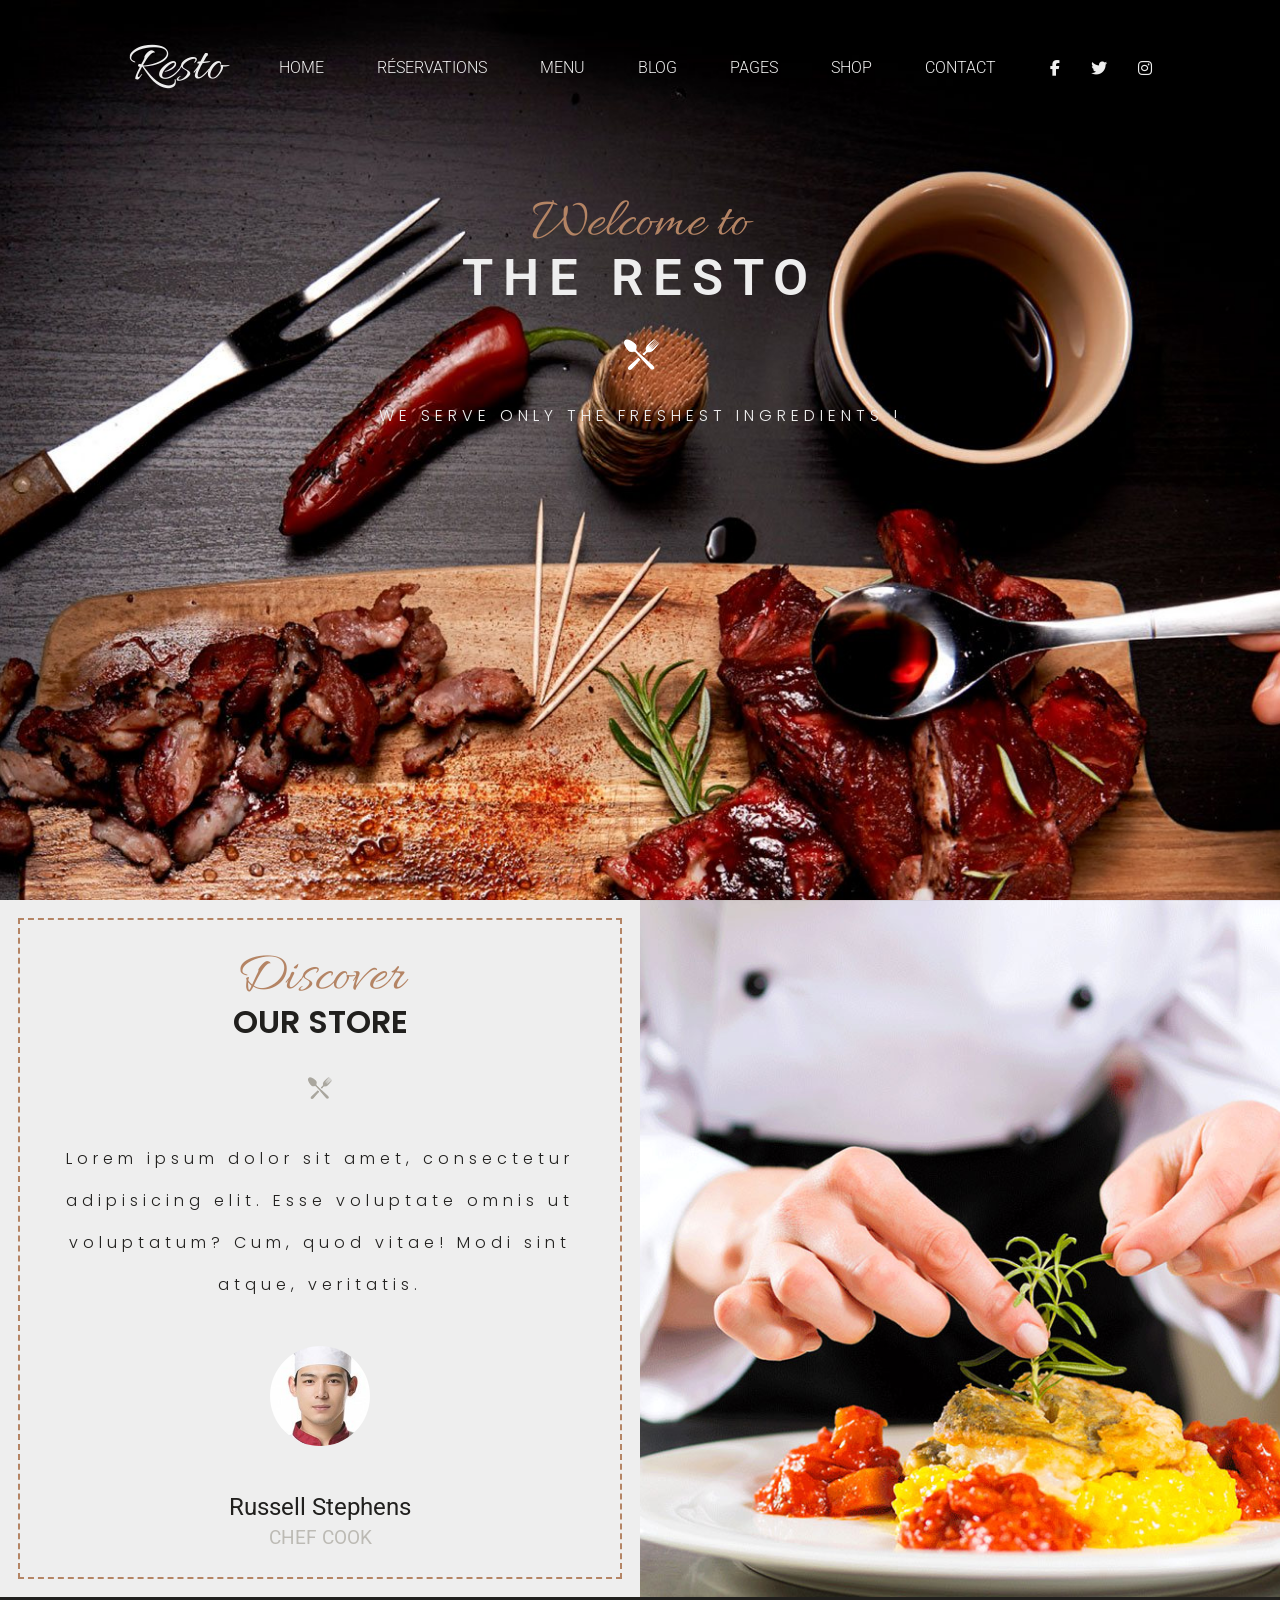
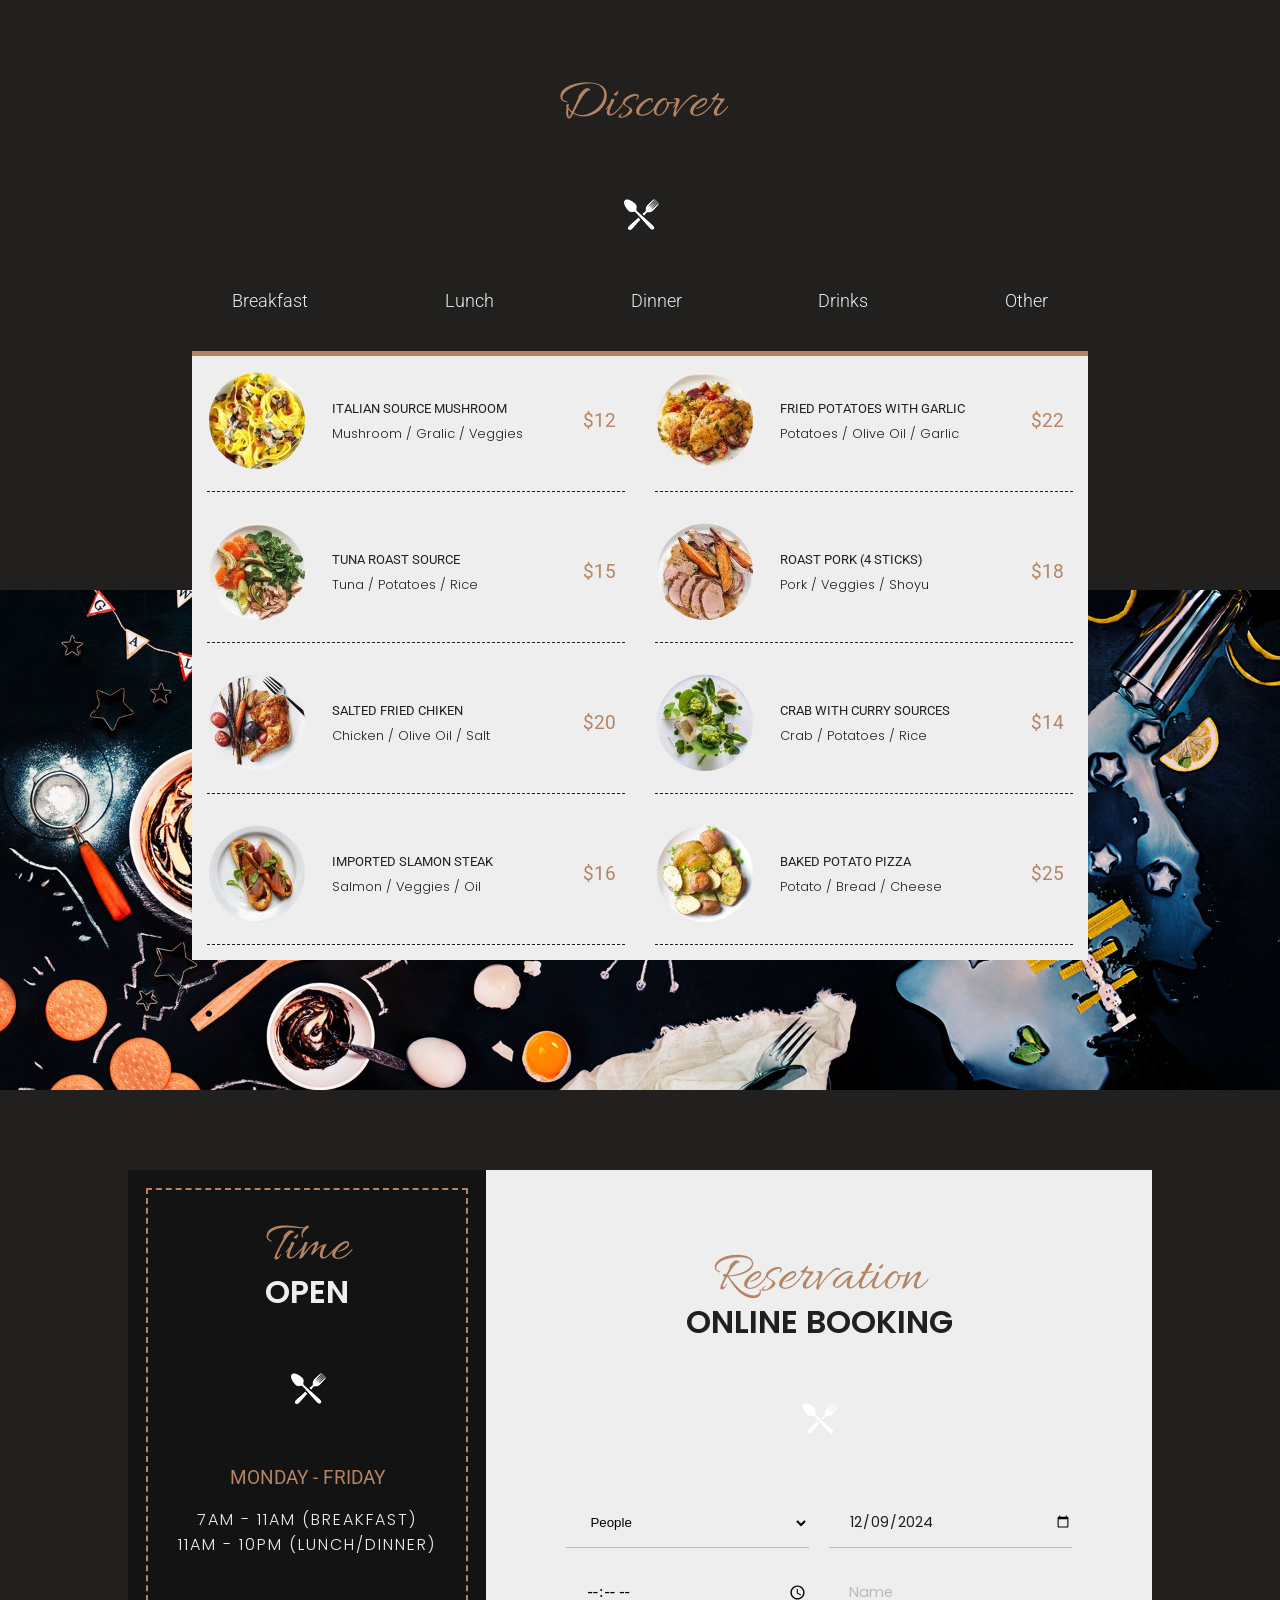
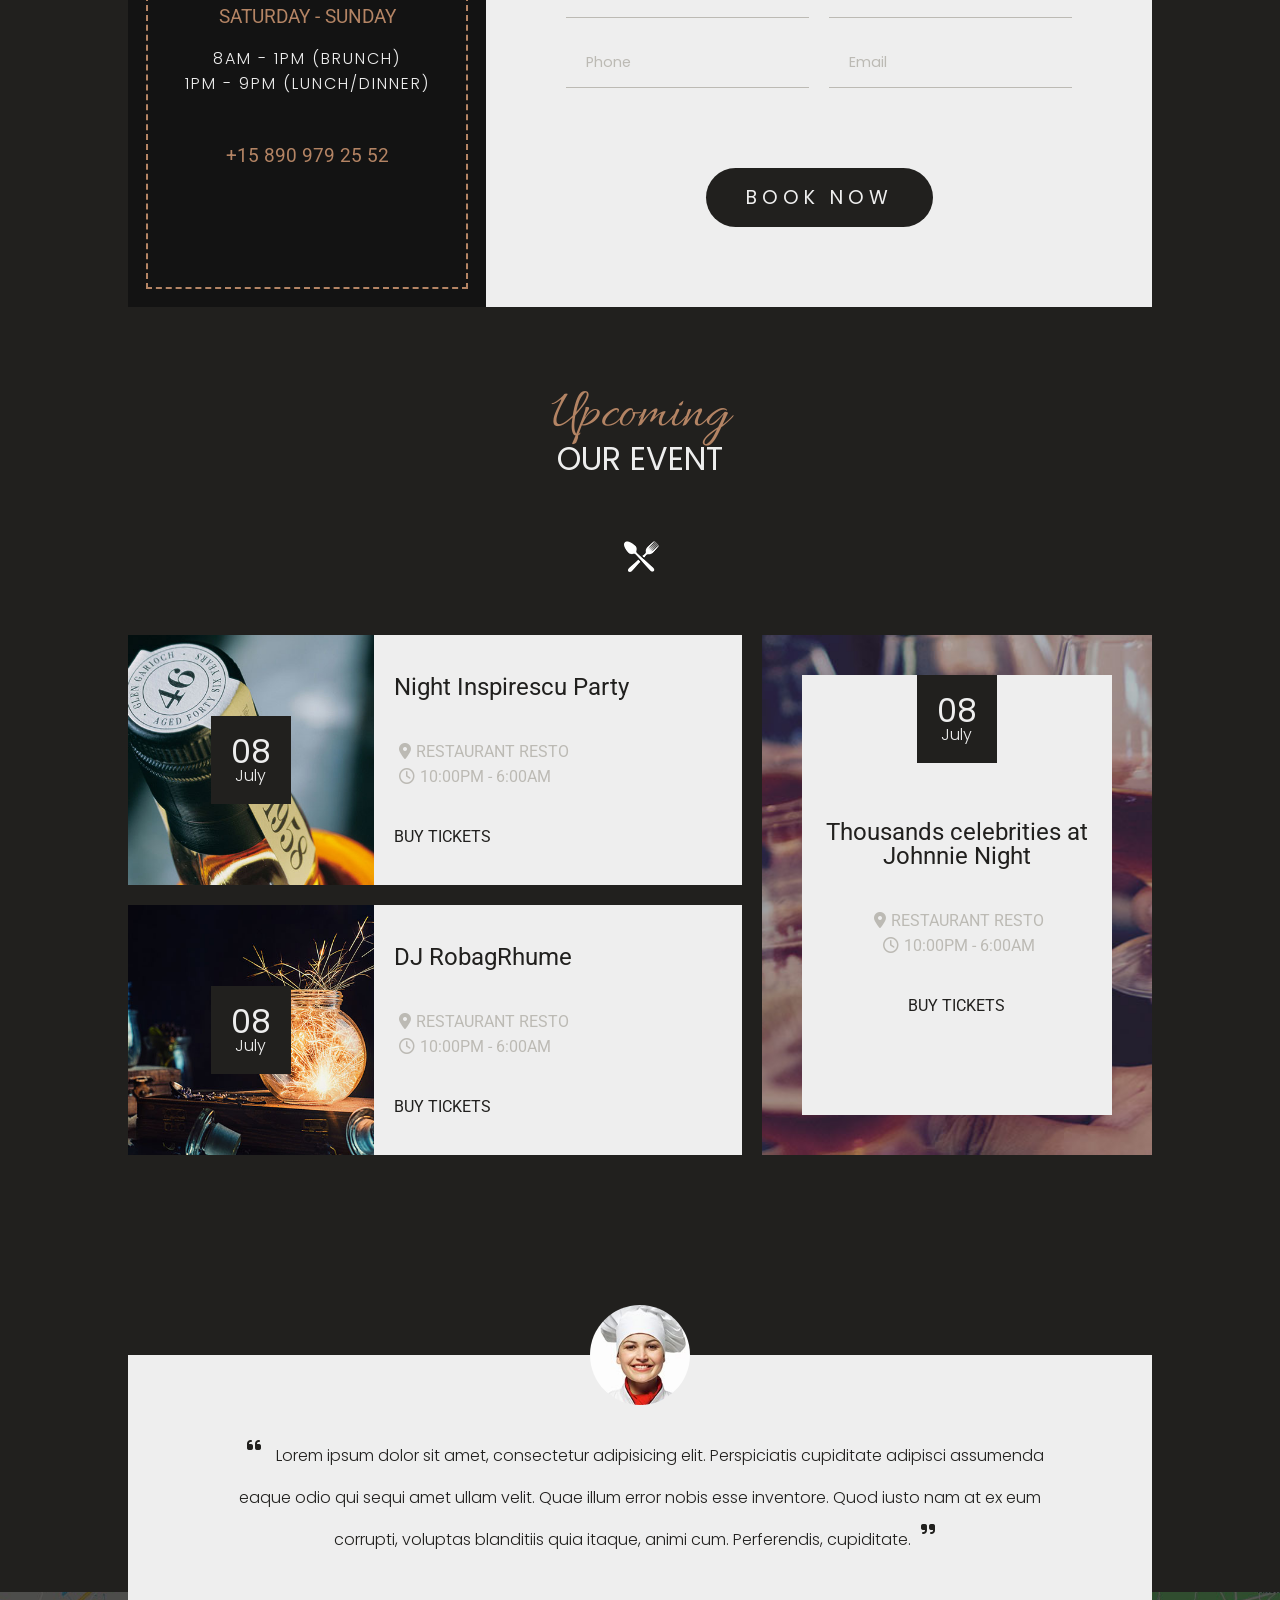
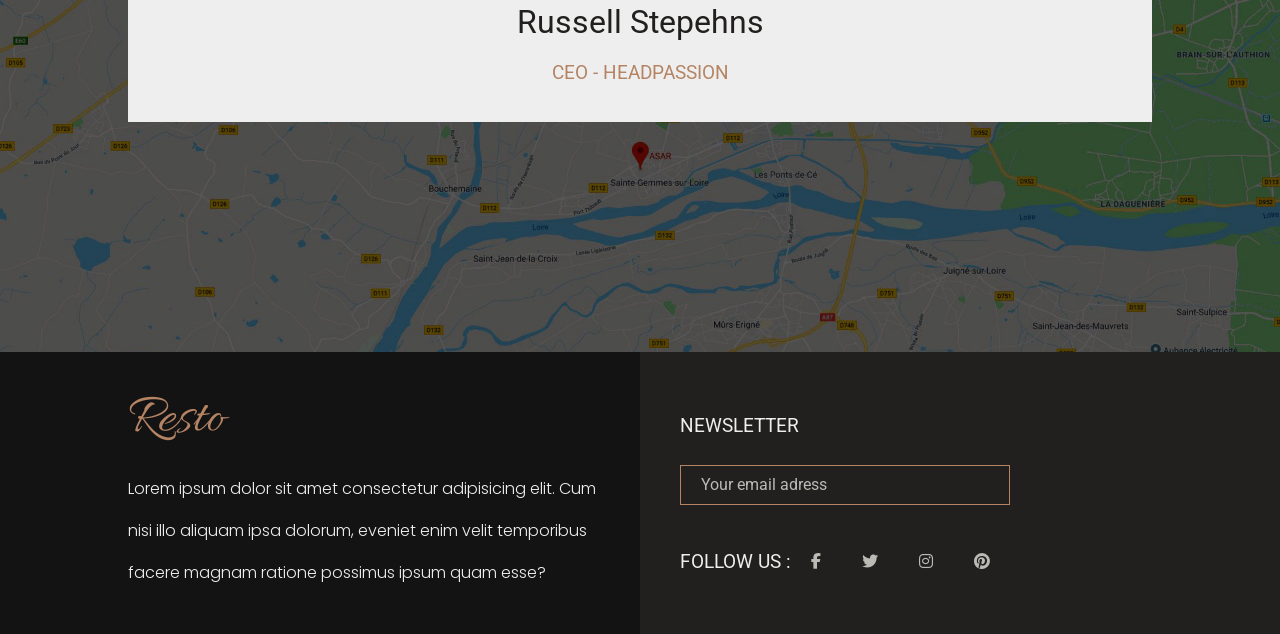
<file: index.html>
<!DOCTYPE html>
<html lang="en">
<head>
  <meta charset="UTF-8">
  <meta name="viewport" content="width=device-width, initial-scale=1.0">
  <title>The Restaurant - We serve only the freshest ingredients</title>
  <link rel="shortcut icon" href="./assets/img/The restaurant-favicon.png">
  <meta name="description" content="Cuisine d'inspiration spontanée avec le respect du produit, des saisons, et de la nature, un Menu gourmand renouvelé au gré des arrivages vous est donc proposé.">
  <link rel="stylesheet" href="./assets/style/reset.css">
  <link rel="stylesheet" href="./assets/style/index.css">
  <link rel="stylesheet" href="https://cdnjs.cloudflare.com/ajax/libs/font-awesome/6.7.1/css/all.min.css" integrity="sha512-5Hs3dF2AEPkpNAR7UiOHba+lRSJNeM2ECkwxUIxC1Q/FLycGTbNapWXB4tP889k5T5Ju8fs4b1P5z/iB4nMfSQ==" crossorigin="anonymous" referrerpolicy="no-referrer" />
  
</head>
<body>

  <header>
    <section id="header-section">
      <div class="container container-side-padding">

        <div class="nav-container">
          <h2>Resto</h2>
          <nav>
            <ul>
              <li><a href="">home</a></li>
              <li><a href="">réservations</a></li>
              <li><a href="">menu</a></li>
              <li><a href="">blog</a></li>
              <li><a href="">pages</a></li>
              <li><a href="">shop</a></li>
              <li><a href="">contact</a></li>
            </ul>
          </nav>
          <ul class="social-container">
            <li><a href=""><i class="fa-brands fa-facebook-f"></i></a></li>
            <li><a href=""><i class="fa-brands fa-twitter"></i></a></li>
            <li><a href=""><i class="fa-brands fa-instagram"></i></a></li>
          </ul>
        </div>

        <div class="text-container">
          <h2>Welcome to</h2>
          <h1>the resto</h1>
          <div class="cutlery"></div>
          <p>we serve only the freshest ingredients !</p>
        </div>

      </div>
    </section>
  </header>

  <main>
    <section id="store-section">
      <div class="container">

        <div class="text-container">
          <h2>Discover</h2>
          <h3>our store</h3>
          <div class="cutlery-negative"></div>
          <p>Lorem ipsum dolor sit amet, consectetur adipisicing elit. Esse voluptate omnis ut voluptatum? Cum, quod vitae! Modi sint atque, veritatis.</p>
          <div class="img-container"></div>
          <h4>Russell Stephens</h4>
          <span>chef cook</span>
        </div>

        <div class="bg-container"></div>

      </div>
    </section>

    <section id="discover-section">
      <div class="container">

        <div class="container-position">

          <div class="text-container">
            <h2>Discover</h2>
            <div class="cutlery"></div>
            <ul>
              <li><a href="">Breakfast</a></li>
              <li><a href="">Lunch</a></li>
              <li><a href="">Dinner</a></li>
              <li><a href="">Drinks</a></li>
              <li><a href="">Other</a></li>
            </ul>
          </div>
  
          <div class="menu-wrapper">

            <div class="menu-container">

              <div class="menu1">
                <div class="img-container"></div>
                <div>
                  <h4>italian source mushroom</h4>
                  <p>mushroom / gralic / veggies</p>
                </div>
                <h5>$12</h5>
              </div>
              <div class="menu2">
                <div class="img-container"></div>
                <div>
                  <h4>fried potatoes with garlic</h4>
                  <p>potatoes / olive oil / garlic</p>
                </div>
                <h5>$22</h5>
              </div>
              <div class="menu3">
                <div class="img-container"></div>
                <div>
                  <h4>tuna roast source</h4>
                  <p>tuna / potatoes / rice</p>
                </div>
                <h5>$15</h5>
              </div>
              <div class="menu4">
                <div class="img-container"></div>
                <div>
                  <h4>roast pork (4 sticks)</h4>
                  <p>pork / veggies / shoyu</p>
                </div>
                <h5>$18</h5>
              </div>
              <div class="menu5">
                <div class="img-container"></div>
                <div>
                  <h4>salted fried chiken</h4>
                  <p>chicken / olive oil / salt</p>
                </div>
                <h5>$20</h5>
              </div>
              <div class="menu6">
                <div class="img-container"></div>
                <div>
                  <h4>crab with curry sources</h4>
                  <p>crab / potatoes / rice</p>
                </div>
                <h5>$14</h5>
              </div>
              <div class="menu7">
                <div class="img-container"></div>
                <div>
                  <h4>imported slamon steak</h4>
                  <p>salmon / veggies / oil</p>
                </div>
                <h5>$16</h5>
              </div>
              <div class="menu8">
                <div class="img-container"></div>
                <div>
                  <h4>baked potato pizza</h4>
                  <p>potato / bread / cheese</p>
                </div>
                <h5>$25</h5>
              </div>

            </div>
  
          </div>

          <div class="bg-container"></div>

        </div>

      </div>
    </section>

    <section id="booking-section">
      <div class="container-position">

        <div class="time-container">
          <h2>Time</h2>
          <h3>open</h3>
          <div class="cutlery"></div>
          <div>
            <h5>monday - friday</h5>
            <p>7AM - 11AM (Breakfast)</p>
            <p>11AM - 10PM (Lunch/Dinner)</p>
          </div>
          <div class="time-container-details">
            <h5>saturday - sunday</h5>
            <p>8AM - 1PM (Brunch)</p>
            <p>1PM - 9PM (Lunch/Dinner)</p>
          </div>
          <div>
            <h5>+15 890 979 25 52</h5>
          </div>
        </div>

        <div class="reservation-container">
          <h2>Reservation</h2>
          <h3>online booking</h3>
          <div class="cutlery"></div>
          <div class="input-container">
            <select name="" id="">
              <option value="people">People</option>
              <option value="1 people">1 people</option>
              <option value="2 people">2 people</option>
              <option value="3 people">3 people</option>
              <option value="4 people">4 people</option>
              <option value="5 people">5 people</option>
              <option value="6 people">6 people</option>
            </select>
            <input type="date" name="" id="" value="2024-12-09" min="2024-12-09">
            <input type="time" name="" id="">
            <input type="text" id="name" placeholder="Name">
            <input type="tel" name="" id="phone" placeholder="Phone">
            <input type="email" name="" id="email" placeholder="Email">
          </div>
          <input type="submit" value="BOOK NOW">
        </div>

      </div>
    </section>

    <section id="event-section">
      <div class="container-position">

        <div class="text-container">
          <h2>Upcoming</h2>
          <h3>our event</h3>
          <div class="cutlery"></div>
        </div>

        <div class="event-container">
          <div class="little-card-container">
            <div class="card-wrapper img-container1">
              <div class="card-sticker">
                <h3>08</h3>
                <p>july</p>
              </div>
            </div>
            <div class="text-container">
              <h5>Night Inspirescu Party</h5>
              <div class="info-container">
                <span><i class="fa-solid fa-location-dot"></i>Restaurant resto</span>
                <span><i class="fa-regular fa-clock"></i>10:00pm - 6:00am</span>
              </div>
              <a href="">BUY TICKETS</a>
            </div>
          </div>

          <div class="big-card-container">

            <div class="text-container">
              <div class="card-sticker">
                <h3>08</h3>
                <p>july</p>
              </div>

              <h5>Thousands celebrities at Johnnie Night</h5>
              <div class="info-container">
                <span><i class="fa-solid fa-location-dot"></i>Restaurant resto</span>
                <span><i class="fa-regular fa-clock"></i>10:00pm - 6:00am</span>
              </div>
              <a href="">BUY TICKETS</a>
            </div>

          </div>

          <div class="little-card-container">
            <div class="card-wrapper img-container2">
              <div class="card-sticker">
                <h3>08</h3>
                <p>july</p>
              </div>
            </div>
            <div class="text-container">
              <h5>DJ RobagRhume</h5>
              <div class="info-container">
                <span><i class="fa-solid fa-location-dot"></i>Restaurant resto</span>
                <span><i class="fa-regular fa-clock"></i>10:00pm - 6:00am</span>
              </div>
              <a href="">BUY TICKETS</a>
            </div>
          </div>

        </div>

      </div>
    </section>

  </main>

  <footer>

    <section id="pre-footer-section">
      <div class="container">

        <div class="text-container container-position">
          <div class="img-container"></div>
          <p> <i class="fa-solid fa-quote-left"></i> Lorem ipsum dolor sit amet, consectetur adipisicing elit. Perspiciatis cupiditate adipisci assumenda eaque odio qui sequi amet ullam velit. Quae illum error nobis esse inventore. Quod iusto nam at ex eum corrupti, voluptas blanditiis quia itaque, animi cum. Perferendis, cupiditate.<i class="fa-solid fa-quote-right"></i></p>
          <h4>Russell Stepehns</h4>
          <span>CEO - HeadPassion</span>
        </div>

        <div class="bg-container"></div>

      </div>
    </section>

    <section id="footer-section">
      <div class="container">

        <div class="text-container">
          <h2>Resto</h2>
          <p>Lorem ipsum dolor sit amet consectetur adipisicing elit. Cum nisi illo aliquam ipsa dolorum, eveniet enim velit temporibus facere magnam ratione possimus ipsum quam esse?</p>
        </div>

        <div class="news-container">
          <form action="">
            <input type="email" name="" id="email" placeholder="Your email adress">
            <label for="email">NEWSLETTER</label>
          </form>
          <div class="social-container">
            <span>FOLLOW US :</span>
            <div class="social-icon-container">
              <a href=""><i class="fa-brands fa-facebook-f"></i></a>
              <a href=""><i class="fa-brands fa-twitter"></i></a>
              <a href=""><i class="fa-brands fa-instagram"></i></a>
              <a href=""><i class="fa-brands fa-pinterest"></i></a>
            </div>
          </div>
        </div>
      </div>

    </section>

  </footer>
  
</body>
</html>
</file>
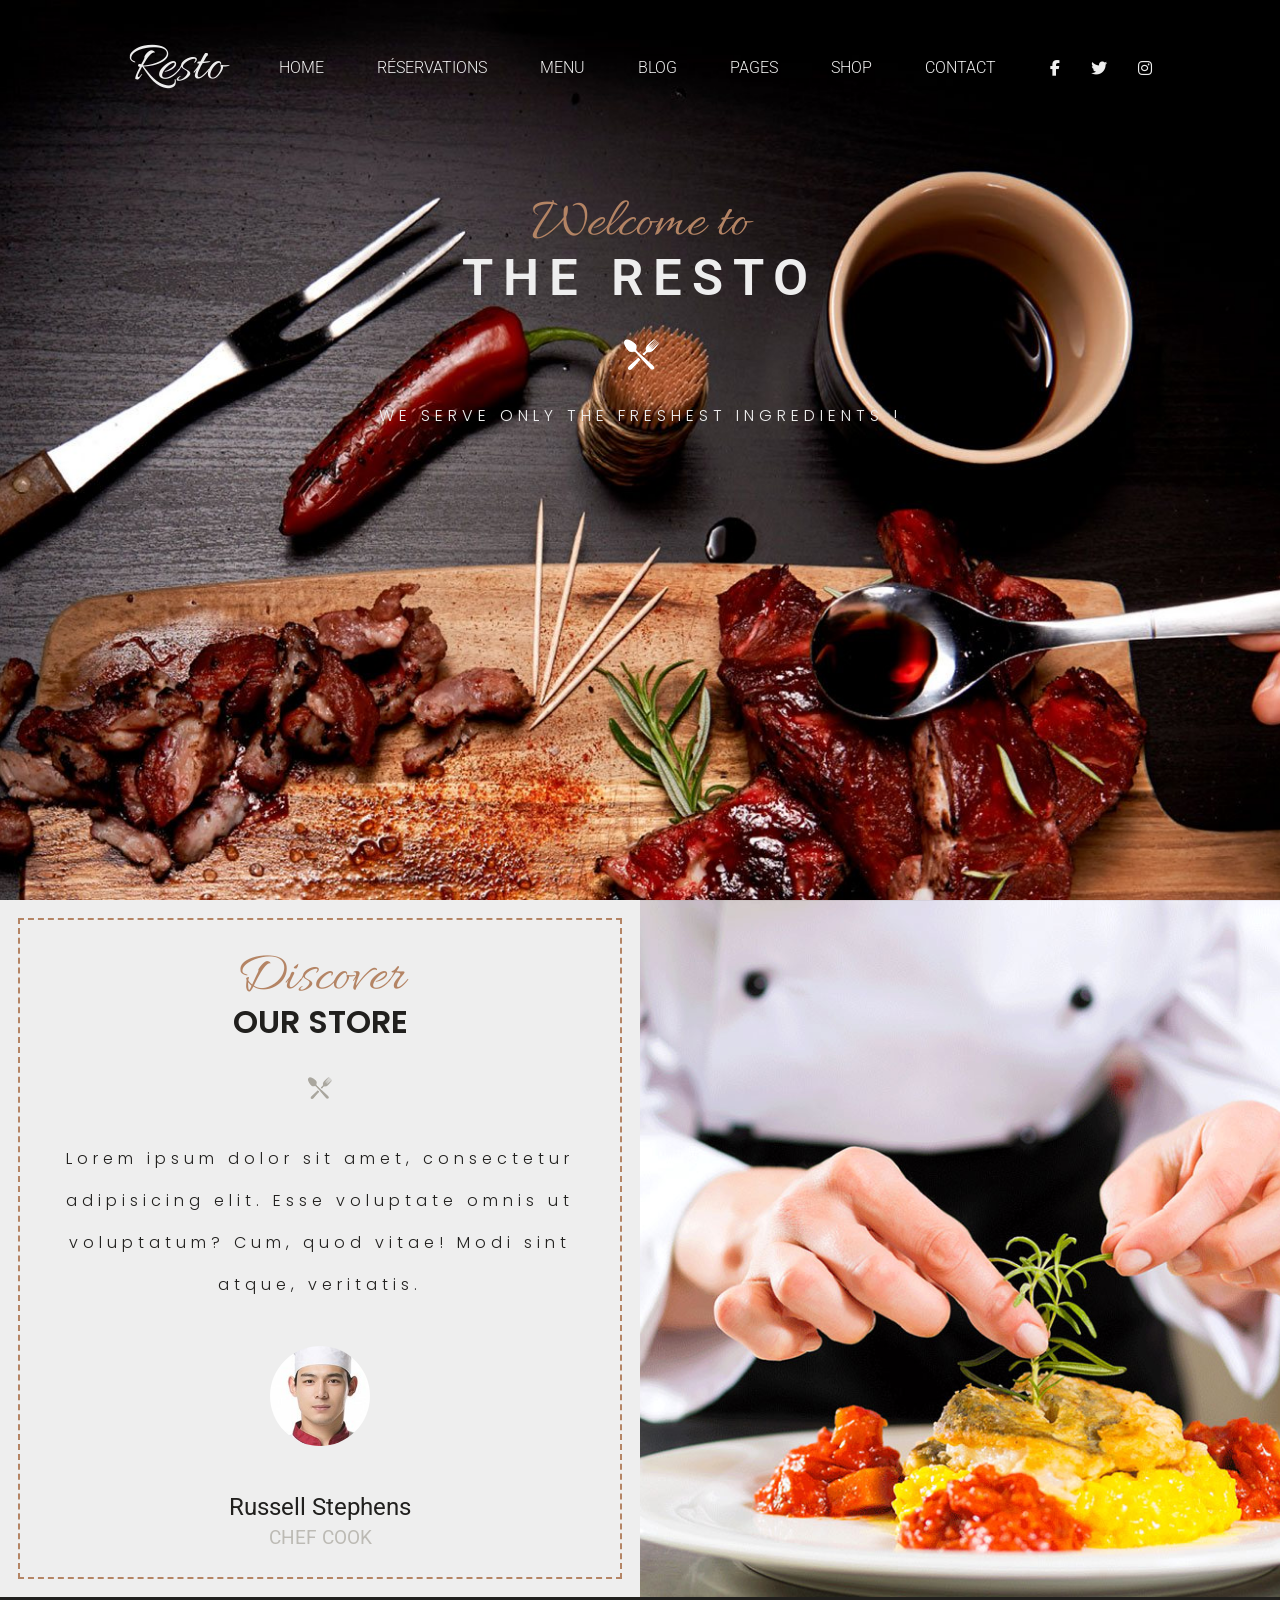
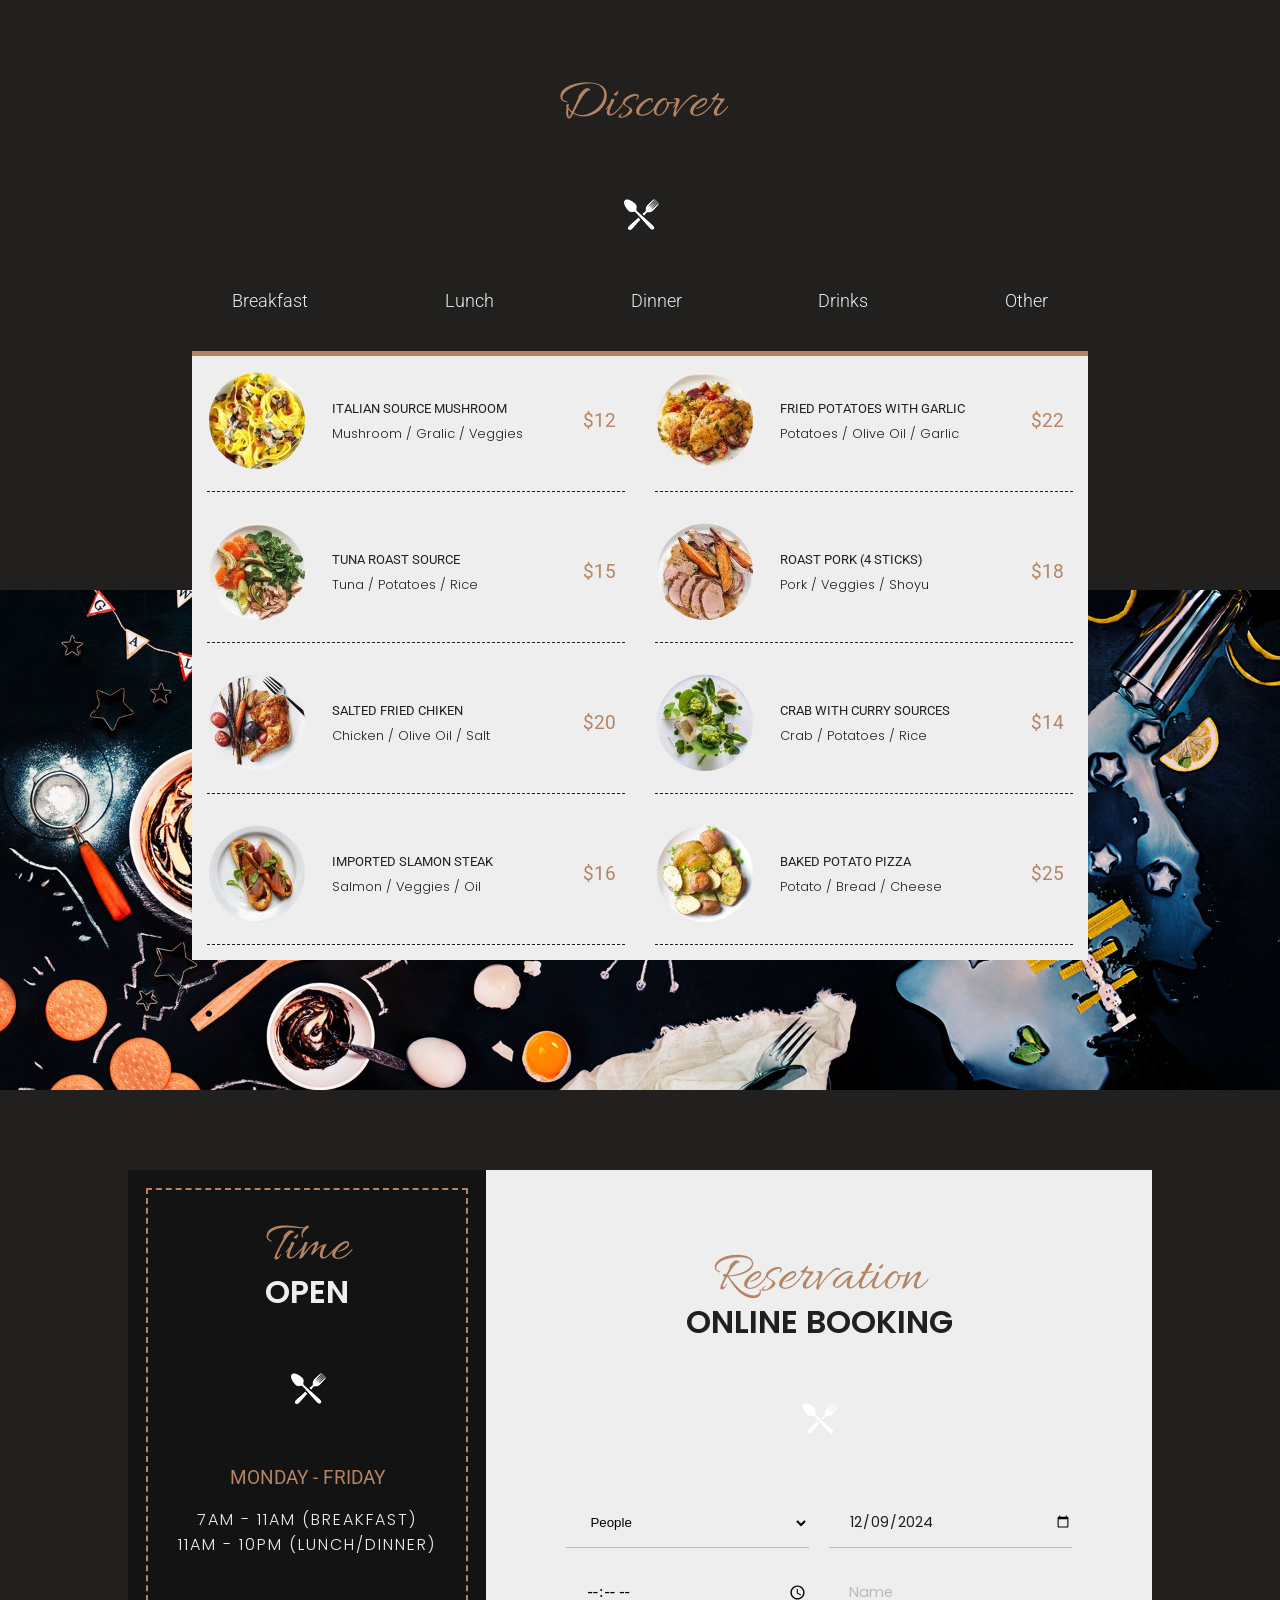
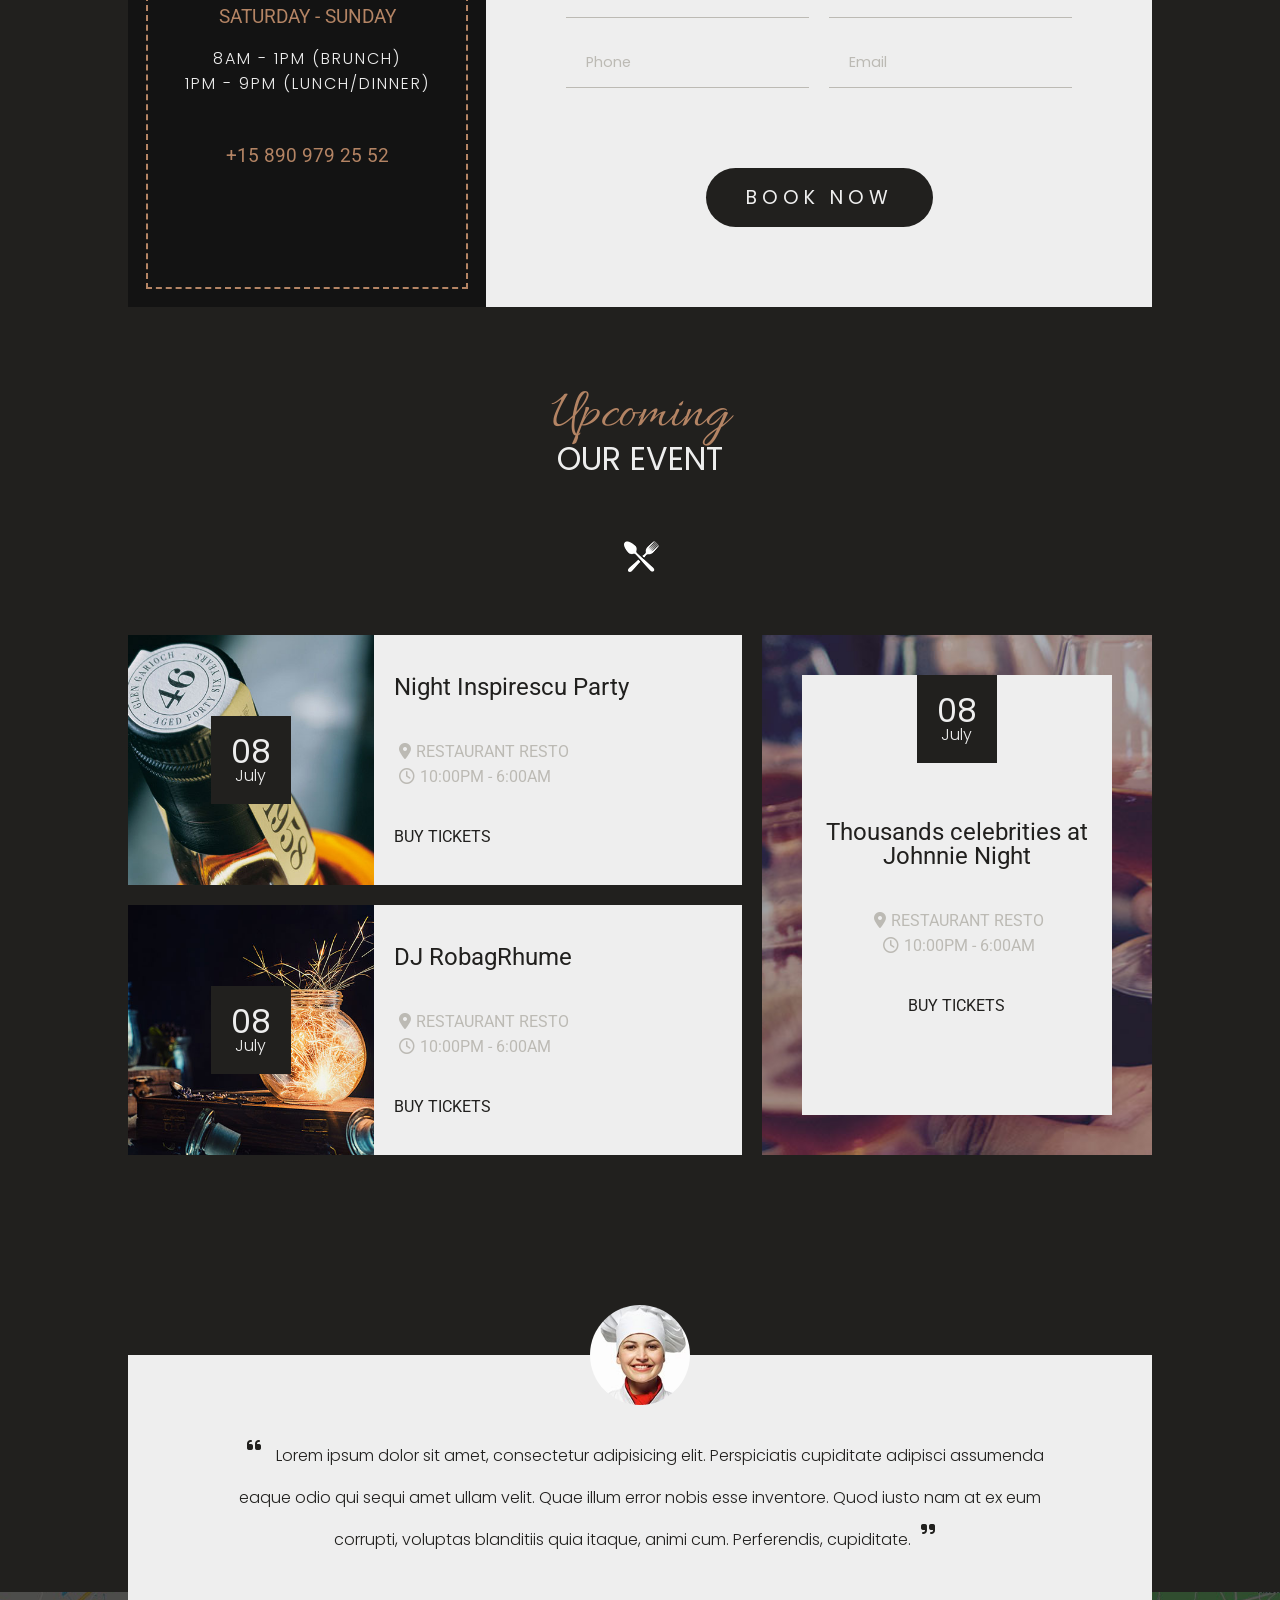
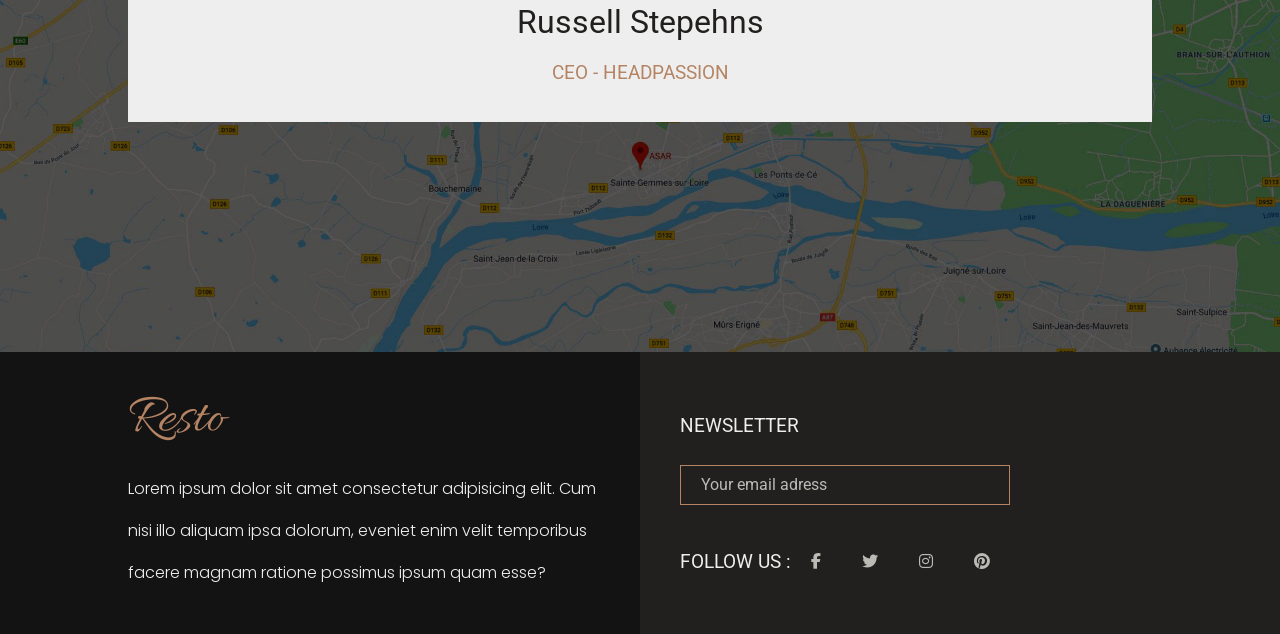
<file: assets/index.html>
<!DOCTYPE html>
<html lang="en">
<head>
  <meta charset="UTF-8">
  <meta name="viewport" content="width=device-width, initial-scale=1.0">
  <title>The Restaurant - We serve only the freshest ingredients</title>
  <link rel="shortcut icon" href="./img/The restaurant-favicon.png">
  <meta name="description" content="Cuisine d'inspiration spontanée avec le respect du produit, des saisons, et de la nature, un Menu gourmand renouvelé au gré des arrivages vous est donc proposé.">
  <link rel="stylesheet" href="./style/reset.css">
  <link rel="stylesheet" href="./style/index.css">
  <link rel="stylesheet" href="https://cdnjs.cloudflare.com/ajax/libs/font-awesome/6.7.1/css/all.min.css" integrity="sha512-5Hs3dF2AEPkpNAR7UiOHba+lRSJNeM2ECkwxUIxC1Q/FLycGTbNapWXB4tP889k5T5Ju8fs4b1P5z/iB4nMfSQ==" crossorigin="anonymous" referrerpolicy="no-referrer" />
  
</head>
<body>

  <header>
    <section id="header-section">
      <div class="container container-side-padding">

        <div class="nav-container">
          <h2>Resto</h2>
          <nav>
            <ul>
              <li><a href="">home</a></li>
              <li><a href="">réservations</a></li>
              <li><a href="">menu</a></li>
              <li><a href="">blog</a></li>
              <li><a href="">pages</a></li>
              <li><a href="">shop</a></li>
              <li><a href="">contact</a></li>
            </ul>
          </nav>
          <ul class="social-container">
            <li><a href=""><i class="fa-brands fa-facebook-f"></i></a></li>
            <li><a href=""><i class="fa-brands fa-twitter"></i></a></li>
            <li><a href=""><i class="fa-brands fa-instagram"></i></a></li>
          </ul>
        </div>

        <div class="text-container">
          <h2>Welcome to</h2>
          <h1>the resto</h1>
          <div class="cutlery"></div>
          <p>we serve only the freshest ingredients !</p>
        </div>

      </div>
    </section>
  </header>

  <main>
    <section id="store-section">
      <div class="container">

        <div class="text-container">
          <h2>Discover</h2>
          <h3>our store</h3>
          <div class="cutlery-negative"></div>
          <p>Lorem ipsum dolor sit amet, consectetur adipisicing elit. Esse voluptate omnis ut voluptatum? Cum, quod vitae! Modi sint atque, veritatis.</p>
          <div class="img-container"></div>
          <h4>Russell Stephens</h4>
          <span>chef cook</span>
        </div>

        <div class="bg-container"></div>

      </div>
    </section>

    <section id="discover-section">
      <div class="container">

        <div class="container-position">

          <div class="text-container">
            <h2>Discover</h2>
            <div class="cutlery"></div>
            <ul>
              <li><a href="">Breakfast</a></li>
              <li><a href="">Lunch</a></li>
              <li><a href="">Dinner</a></li>
              <li><a href="">Drinks</a></li>
              <li><a href="">Other</a></li>
            </ul>
          </div>
  
          <div class="menu-wrapper">

            <div class="menu-container">

              <div class="menu1">
                <div class="img-container"></div>
                <div>
                  <h4>italian source mushroom</h4>
                  <p>mushroom / gralic / veggies</p>
                </div>
                <h5>$12</h5>
              </div>
              <div class="menu2">
                <div class="img-container"></div>
                <div>
                  <h4>fried potatoes with garlic</h4>
                  <p>potatoes / olive oil / garlic</p>
                </div>
                <h5>$22</h5>
              </div>
              <div class="menu3">
                <div class="img-container"></div>
                <div>
                  <h4>tuna roast source</h4>
                  <p>tuna / potatoes / rice</p>
                </div>
                <h5>$15</h5>
              </div>
              <div class="menu4">
                <div class="img-container"></div>
                <div>
                  <h4>roast pork (4 sticks)</h4>
                  <p>pork / veggies / shoyu</p>
                </div>
                <h5>$18</h5>
              </div>
              <div class="menu5">
                <div class="img-container"></div>
                <div>
                  <h4>salted fried chiken</h4>
                  <p>chicken / olive oil / salt</p>
                </div>
                <h5>$20</h5>
              </div>
              <div class="menu6">
                <div class="img-container"></div>
                <div>
                  <h4>crab with curry sources</h4>
                  <p>crab / potatoes / rice</p>
                </div>
                <h5>$14</h5>
              </div>
              <div class="menu7">
                <div class="img-container"></div>
                <div>
                  <h4>imported slamon steak</h4>
                  <p>salmon / veggies / oil</p>
                </div>
                <h5>$16</h5>
              </div>
              <div class="menu8">
                <div class="img-container"></div>
                <div>
                  <h4>baked potato pizza</h4>
                  <p>potato / bread / cheese</p>
                </div>
                <h5>$25</h5>
              </div>

            </div>
  
          </div>

          <div class="bg-container"></div>

        </div>

      </div>
    </section>

    <section id="booking-section">
      <div class="container-position">

        <div class="time-container">
          <h2>Time</h2>
          <h3>open</h3>
          <div class="cutlery"></div>
          <div>
            <h5>monday - friday</h5>
            <p>7AM - 11AM (Breakfast)</p>
            <p>11AM - 10PM (Lunch/Dinner)</p>
          </div>
          <div class="time-container-details">
            <h5>saturday - sunday</h5>
            <p>8AM - 1PM (Brunch)</p>
            <p>1PM - 9PM (Lunch/Dinner)</p>
          </div>
          <div>
            <h5>+15 890 979 25 52</h5>
          </div>
        </div>

        <div class="reservation-container">
          <h2>Reservation</h2>
          <h3>online booking</h3>
          <div class="cutlery"></div>
          <div class="input-container">
            <select name="" id="">
              <option value="people">People</option>
              <option value="1 people">1 people</option>
              <option value="2 people">2 people</option>
              <option value="3 people">3 people</option>
              <option value="4 people">4 people</option>
              <option value="5 people">5 people</option>
              <option value="6 people">6 people</option>
            </select>
            <input type="date" name="" id="" value="2024-12-09" min="2024-12-09">
            <input type="time" name="" id="">
            <input type="text" id="name" placeholder="Name">
            <input type="tel" name="" id="phone" placeholder="Phone">
            <input type="email" name="" id="email" placeholder="Email">
          </div>
          <input type="submit" value="BOOK NOW">
        </div>

      </div>
    </section>

    <section id="event-section">
      <div class="container-position">

        <div class="text-container">
          <h2>Upcoming</h2>
          <h3>our event</h3>
          <div class="cutlery"></div>
        </div>

        <div class="event-container">
          <div class="little-card-container">
            <div class="card-wrapper img-container1">
              <div class="card-sticker">
                <h3>08</h3>
                <p>july</p>
              </div>
            </div>
            <div class="text-container">
              <h5>Night Inspirescu Party</h5>
              <div class="info-container">
                <span><i class="fa-solid fa-location-dot"></i>Restaurant resto</span>
                <span><i class="fa-regular fa-clock"></i>10:00pm - 6:00am</span>
              </div>
              <a href="">BUY TICKETS</a>
            </div>
          </div>

          <div class="big-card-container">

            <div class="text-container">
              <div class="card-sticker">
                <h3>08</h3>
                <p>july</p>
              </div>

              <h5>Thousands celebrities at Johnnie Night</h5>
              <div class="info-container">
                <span><i class="fa-solid fa-location-dot"></i>Restaurant resto</span>
                <span><i class="fa-regular fa-clock"></i>10:00pm - 6:00am</span>
              </div>
              <a href="">BUY TICKETS</a>
            </div>

          </div>

          <div class="little-card-container">
            <div class="card-wrapper img-container2">
              <div class="card-sticker">
                <h3>08</h3>
                <p>july</p>
              </div>
            </div>
            <div class="text-container">
              <h5>DJ RobagRhume</h5>
              <div class="info-container">
                <span><i class="fa-solid fa-location-dot"></i>Restaurant resto</span>
                <span><i class="fa-regular fa-clock"></i>10:00pm - 6:00am</span>
              </div>
              <a href="">BUY TICKETS</a>
            </div>
          </div>

        </div>

      </div>
    </section>

  </main>

  <footer>

    <section id="pre-footer-section">
      <div class="container">

        <div class="text-container container-position">
          <div class="img-container"></div>
          <p> <i class="fa-solid fa-quote-left"></i> Lorem ipsum dolor sit amet, consectetur adipisicing elit. Perspiciatis cupiditate adipisci assumenda eaque odio qui sequi amet ullam velit. Quae illum error nobis esse inventore. Quod iusto nam at ex eum corrupti, voluptas blanditiis quia itaque, animi cum. Perferendis, cupiditate.<i class="fa-solid fa-quote-right"></i></p>
          <h4>Russell Stepehns</h4>
          <span>CEO - HeadPassion</span>
        </div>

        <div class="bg-container"></div>

      </div>
    </section>

    <section id="footer-section">
      <div class="container">

        <div class="text-container">
          <h2>Resto</h2>
          <p>Lorem ipsum dolor sit amet consectetur adipisicing elit. Cum nisi illo aliquam ipsa dolorum, eveniet enim velit temporibus facere magnam ratione possimus ipsum quam esse?</p>
        </div>

        <div class="news-container">
          <form action="">
            <input type="email" name="" id="email" placeholder="Your email adress">
            <label for="email">NEWSLETTER</label>
          </form>
          <div class="social-container">
            <span>FOLLOW US :</span>
            <div class="social-icon-container">
              <a href=""><i class="fa-brands fa-facebook-f"></i></a>
              <a href=""><i class="fa-brands fa-twitter"></i></a>
              <a href=""><i class="fa-brands fa-instagram"></i></a>
              <a href=""><i class="fa-brands fa-pinterest"></i></a>
            </div>
          </div>
        </div>
      </div>

    </section>

  </footer>
  
</body>
</html>
</file>
<file: assets/style/index.css>
@import url("https://fonts.googleapis.com/css2?family=Allura&family=Poppins:ital,wght@0,100;0,200;0,300;0,400;0,500;0,600;0,700;0,800;0,900;1,100;1,200;1,300;1,400;1,500;1,600;1,700;1,800;1,900&family=Roboto:ital,wght@0,100;0,300;0,400;0,500;0,700;0,900;1,100;1,300;1,400;1,500;1,700;1,900&display=swap");
html {
  scroll-behavior: smooth;
}

body {
  height: 100%;
  background: #21201E;
}

.container-side-padding {
  padding-left: 10%;
  padding-right: 10%;
}
@media only screen and (max-width: 620px) {
  .container-side-padding {
    padding-left: 5%;
    padding-right: 5%;
  }
}

.container-side-padding-little {
  padding-left: 25%;
  padding-right: 25%;
}

.container-position {
  max-width: 1200px;
  width: 80%;
  margin: 0 auto;
}
@media only screen and (max-width: 620px) {
  .container-position {
    width: 90%;
  }
}

.cutlery {
  background: url(/assets/img/ic-plate-big.png) no-repeat center;
  padding: 80px 0;
}
@media only screen and (max-width: 400px) {
  .cutlery {
    padding: 40px 0;
  }
}

.cutlery-negative {
  width: 100%;
  background: url(/assets/img/ic-plate.png) no-repeat center;
  padding: 50px 0;
}
@media only screen and (max-width: 400px) {
  .cutlery-negative {
    padding: 40px 0;
  }
}

h1,
h4,
h5,
a,
span {
  font-family: Roboto, serif;
}

h1,
a,
p {
  color: #EEEEEE;
}

h2,
h4,
h5,
span {
  font-weight: 400;
}

h1,
h3,
p,
span {
  text-transform: uppercase;
}

h1 {
  font-size: 3.2rem;
  font-weight: 600;
  letter-spacing: 10px;
}
@media only screen and (max-width: 400px) {
  h1 {
    font-size: 2rem;
  }
}

h2 {
  font-family: Allura, serif;
  font-size: 3.5rem;
  color: #B48464;
}
@media only screen and (max-width: 400px) {
  h2 {
    font-size: 2.5rem;
  }
}

h3 {
  font-family: Poppins, serif;
  font-size: 2rem;
  font-weight: 600;
  color: #21201E;
}
@media only screen and (max-width: 400px) {
  h3 {
    font-size: 1.5rem;
  }
}

h4 {
  font-size: 1.5rem;
  line-height: 42px;
  color: #21201E;
}

h5 {
  font-size: 1.2rem;
  color: #B48464;
}

a {
  font-size: 1rem;
  font-weight: 300;
  cursor: pointer;
}

p {
  font-family: Poppins, serif;
  font-size: 1rem;
  font-weight: 300;
  letter-spacing: 5px;
}

span {
  font-size: 1.2rem;
  color: #BCBAB4;
}

#header-section .container {
  min-height: 100vh;
  height: 100%;
  width: 100%;
  background: url(../../assets/img/bg-slider-06.jpg) center/cover;
  overflow: hidden;
}
#header-section .nav-container, #header-section ul {
  display: -webkit-box;
  display: -ms-flexbox;
  display: flex;
  -webkit-box-align: center;
      -ms-flex-align: center;
          align-items: center;
  -webkit-box-pack: justify;
      -ms-flex-pack: justify;
          justify-content: space-between;
}
#header-section .nav-container {
  padding: 40px 0;
}
#header-section .nav-container h2 {
  color: #EEEEEE;
}
#header-section nav {
  width: 70%;
}
@media only screen and (max-width: 960px) {
  #header-section nav {
    display: none;
  }
}
#header-section nav li {
  -webkit-transition: 0.4s ease-in-out;
  transition: 0.4s ease-in-out;
}
#header-section nav li:hover {
  -webkit-transform: scale(1.1);
          transform: scale(1.1);
}
#header-section nav a {
  position: relative;
  text-transform: uppercase;
}
#header-section nav a::after {
  content: "";
  position: absolute;
  height: 1px;
  width: 0;
  background: #B48464;
  left: 0;
  bottom: -5px;
  -webkit-transition: 0.4s ease-in-out;
  transition: 0.4s ease-in-out;
}
#header-section nav a:hover::after {
  width: 100%;
}
#header-section .social-container {
  width: 10%;
}
@media only screen and (max-width: 960px) {
  #header-section .social-container {
    width: 20%;
  }
}
@media only screen and (max-width: 400px) {
  #header-section .social-container {
    width: 30%;
  }
}
#header-section .social-container i {
  font-size: 1rem;
  color: #EEEEEE;
  -webkit-transition: 0.2s ease-in-out;
  transition: 0.2s ease-in-out;
}
#header-section .social-container i:hover {
  -webkit-transform: scale(1.3);
          transform: scale(1.3);
}
#header-section .text-container {
  text-align: center;
  padding: 60px 0;
  -webkit-animation: headerAnimation 2s forwards;
          animation: headerAnimation 2s forwards;
}
@media only screen and (max-width: 400px) {
  #header-section .text-container {
    padding-top: 0;
    padding-bottom: 40px;
  }
}
#header-section .text-container p {
  line-height: 25px;
}
@-webkit-keyframes headerAnimation {
  0% {
    visibility: hidden;
    opacity: 0;
    -webkit-transform: scale(5);
            transform: scale(5);
    -webkit-filter: blur(5px);
            filter: blur(5px);
  }
  20% {
    visibility: visible;
    opacity: 20%;
  }
  40% {
    opacity: 40%;
  }
  60% {
    opacity: 60%;
  }
  100% {
    opacity: 100%;
    -webkit-transform: scale(1);
            transform: scale(1);
  }
}
@keyframes headerAnimation {
  0% {
    visibility: hidden;
    opacity: 0;
    -webkit-transform: scale(5);
            transform: scale(5);
    -webkit-filter: blur(5px);
            filter: blur(5px);
  }
  20% {
    visibility: visible;
    opacity: 20%;
  }
  40% {
    opacity: 40%;
  }
  60% {
    opacity: 60%;
  }
  100% {
    opacity: 100%;
    -webkit-transform: scale(1);
            transform: scale(1);
  }
}
#header-section .cutlery {
  padding: 50px 0;
}

#store-section .container {
  display: grid;
  grid-template-rows: 1fr;
  grid-template-columns: repeat(auto-fill, minmax(600px, 1fr));
}
@media only screen and (max-width: 620px) {
  #store-section .container {
    grid-template-columns: 1fr;
  }
}
#store-section .text-container {
  display: -webkit-box;
  display: -ms-flexbox;
  display: flex;
  -webkit-box-align: center;
      -ms-flex-align: center;
          align-items: center;
  -webkit-box-pack: center;
      -ms-flex-pack: center;
          justify-content: center;
  -webkit-box-orient: vertical;
  -webkit-box-direction: normal;
      -ms-flex-direction: column;
          flex-direction: column;
  background: #EEEEEE;
  outline: 2px dashed #B48464;
  outline-offset: -20px;
  padding: 50px 40px;
}
#store-section .text-container p {
  color: #21201E;
  text-transform: none;
  text-align: center;
  line-height: 42px;
}
@media only screen and (max-width: 400px) {
  #store-section .text-container p {
    line-height: 25px;
    letter-spacing: normal;
  }
}
#store-section .img-container {
  height: 100px;
  width: 100px;
  background: url(../../assets/img/avatar-01.jpg) center/cover;
  -webkit-clip-path: circle(50% at 50% 50%);
          clip-path: circle(50% at 50% 50%);
  margin: 40px 0;
}
#store-section .bg-container {
  background: url(../../assets/img/store-01.jpg) center/cover;
}

#discover-section .container {
  width: 100%;
  background: url(../../assets/img/bg-menu-01.jpg) no-repeat center bottom/contain;
}
@media only screen and (max-width: 400px) {
  #discover-section .container {
    background: none;
  }
}
#discover-section .container-position {
  width: 50%;
  padding-top: 80px;
}
@media only screen and (max-width: 1460px) {
  #discover-section .container-position {
    width: 70%;
  }
}
@media only screen and (max-width: 1160px) {
  #discover-section .container-position {
    width: 80%;
  }
}
@media only screen and (max-width: 620px) {
  #discover-section .container-position {
    width: 90%;
  }
}
@media only screen and (max-width: 400px) {
  #discover-section .container-position {
    padding-top: 40px;
  }
}
#discover-section .text-container {
  text-align: center;
}
#discover-section .text-container ul {
  display: -webkit-box;
  display: -ms-flexbox;
  display: flex;
  -webkit-box-align: center;
      -ms-flex-align: center;
          align-items: center;
  -webkit-box-pack: justify;
      -ms-flex-pack: justify;
          justify-content: space-between;
  padding: 0 40px 40px;
}
@media only screen and (max-width: 400px) {
  #discover-section .text-container ul {
    padding: 0 0 40px;
  }
}
#discover-section .text-container li {
  cursor: pointer;
  -webkit-transition: 0.4s ease-in-out;
  transition: 0.4s ease-in-out;
}
#discover-section .text-container li:hover {
  -webkit-transform: scale(1.1);
          transform: scale(1.1);
}
#discover-section .text-container a {
  position: relative;
  font-size: 1.1rem;
}
@media only screen and (max-width: 400px) {
  #discover-section .text-container a {
    font-size: 0.9rem;
  }
}
#discover-section .text-container a::after {
  content: "";
  position: absolute;
  height: 1px;
  width: 0;
  background: #B48464;
  left: 0;
  bottom: -5px;
  -webkit-transition: 0.4s ease-in-out;
  transition: 0.4s ease-in-out;
}
#discover-section .text-container a:hover::after {
  width: 100%;
}
#discover-section .menu-wrapper {
  padding-bottom: 130px;
}
@media only screen and (max-width: 400px) {
  #discover-section .menu-wrapper {
    padding-bottom: 0;
  }
}
#discover-section .menu-container {
  display: grid;
  grid-template-rows: repeat(4, 1fr);
  grid-template-columns: repeat(auto-fill, minmax(360px, 1fr));
  background: #EEEEEE;
  border-top: 5px solid #B48464;
}
@media only screen and (max-width: 400px) {
  #discover-section .menu-container {
    display: block;
  }
}
#discover-section .menu-container h4 {
  font-size: 0.8rem;
  line-height: 25px;
  text-transform: uppercase;
}
@media only screen and (max-width: 400px) {
  #discover-section .menu-container h4 {
    line-height: 15px;
  }
}
#discover-section .menu-container p {
  font-size: 0.8rem;
  line-height: 25px;
  color: #21201E;
  text-transform: capitalize;
  letter-spacing: normal;
}
@media only screen and (max-width: 400px) {
  #discover-section .menu-container p {
    line-height: 15px;
    margin-top: 5px;
  }
}
#discover-section .menu1,
#discover-section .menu2,
#discover-section .menu3,
#discover-section .menu4,
#discover-section .menu5,
#discover-section .menu6,
#discover-section .menu7,
#discover-section .menu8 {
  position: relative;
  display: grid;
  grid-template-columns: 30% 60% 10%;
  -webkit-box-align: center;
      -ms-flex-align: center;
          align-items: center;
  margin: 15px 15px;
  padding-bottom: 20px;
  border-bottom: 1px dashed #21201E;
}
@media only screen and (max-width: 400px) {
  #discover-section .menu1,
  #discover-section .menu2,
  #discover-section .menu3,
  #discover-section .menu4,
  #discover-section .menu5,
  #discover-section .menu6,
  #discover-section .menu7,
  #discover-section .menu8 {
    font-size: 2.5rem;
    grid-template-columns: 1fr 2fr 1fr;
    gap: 5px;
  }
}
@media only screen and (max-width: 400px) {
  #discover-section .menu1 h5,
  #discover-section .menu2 h5,
  #discover-section .menu3 h5,
  #discover-section .menu4 h5,
  #discover-section .menu5 h5,
  #discover-section .menu6 h5,
  #discover-section .menu7 h5,
  #discover-section .menu8 h5 {
    text-align: right;
  }
}
#discover-section .img-container {
  height: 100px;
  width: 100px;
  -webkit-clip-path: circle(48% at 50% 50%);
          clip-path: circle(48% at 50% 50%);
}
@media only screen and (max-width: 400px) {
  #discover-section .img-container {
    height: 70px;
    width: 70px;
  }
}
#discover-section .menu1 .img-container {
  background: url(../../assets/img/dish-item-01.jpg) center/cover;
}
#discover-section .menu2 .img-container {
  background: url(../../assets/img/dish-item-02.jpg) center/cover;
}
#discover-section .menu3 .img-container {
  background: url(../../assets/img/dish-item-03.jpg) center/cover;
}
#discover-section .menu4 .img-container {
  background: url(../../assets/img/dish-item-04.jpg) center/cover;
}
#discover-section .menu5 .img-container {
  background: url(../../assets/img/dish-item-05.jpg) center/cover;
}
#discover-section .menu6 .img-container {
  background: url(../../assets/img/dish-item-06.jpg) center/cover;
}
#discover-section .menu7 .img-container {
  background: url(../../assets/img/dish-item-07.jpg) center/cover;
}
#discover-section .menu8 .img-container {
  background: url(../../assets/img/dish-item-08.jpg) center/cover;
}

#booking-section .container-position {
  display: grid;
  grid-template-rows: 1fr;
  grid-template-columns: 35% 65%;
  padding-top: 80px;
  padding-bottom: 80px;
  text-align: center;
}
@media only screen and (max-width: 1160px) {
  #booking-section .container-position {
    display: block;
  }
}
@media only screen and (max-width: 400px) {
  #booking-section .container-position {
    padding-top: 40px;
  }
}
#booking-section .time-container {
  background: #131313;
  outline: 2px dashed #B48464;
  outline-offset: -20px;
  padding: 50px 40px;
}
#booking-section .time-container h3 {
  color: #EEEEEE;
}
#booking-section .time-container h5 {
  text-transform: uppercase;
  margin-bottom: 20px;
}
#booking-section .time-container p {
  font-size: 1rem;
  line-height: 25px;
  letter-spacing: 2px;
}
@media only screen and (max-width: 400px) {
  #booking-section .time-container p {
    font-size: 0.8rem;
    letter-spacing: normal;
  }
}
#booking-section .time-container-details {
  padding: 50px 0;
}
@media only screen and (max-width: 400px) {
  #booking-section .time-container-details {
    padding: 30px 0;
  }
}
#booking-section .reservation-container {
  background: #EEEEEE;
  padding: 80px;
}
@media only screen and (max-width: 620px) {
  #booking-section .reservation-container {
    padding: 40px 60px;
  }
}
@media only screen and (max-width: 400px) {
  #booking-section .reservation-container {
    padding: 40px 20px;
  }
}
#booking-section .input-container {
  width: 100%;
  display: grid;
  grid-template-columns: repeat(2, 1fr);
  grid-template-columns: repeat(auto-fill, minmax(180px, 1fr));
  gap: 20px;
}
#booking-section select,
#booking-section input:not([type=submit]) {
  height: 50px;
  width: 100%;
  background: none;
  outline: none;
  border: none;
  border-bottom: 1px solid #BCBAB4;
  padding: 5px 0 5px 20px;
}
#booking-section input::-webkit-input-placeholder {
  font-family: Poppins, serif;
  font-size: 0.9rem;
  font-weight: 400;
  color: #21201E;
}
#booking-section input::-moz-placeholder {
  font-family: Poppins, serif;
  font-size: 0.9rem;
  font-weight: 400;
  color: #21201E;
}
#booking-section input:-ms-input-placeholder {
  font-family: Poppins, serif;
  font-size: 0.9rem;
  font-weight: 400;
  color: #21201E;
}
#booking-section input::-ms-input-placeholder {
  font-family: Poppins, serif;
  font-size: 0.9rem;
  font-weight: 400;
  color: #21201E;
}
#booking-section input[value],
#booking-section option,
#booking-section input::placeholder {
  font-family: Poppins, serif;
  font-size: 0.9rem;
  font-weight: 400;
  color: #21201E;
}
#booking-section input::-webkit-input-placeholder {
  color: #BCBAB4;
}
#booking-section input::-moz-placeholder {
  color: #BCBAB4;
}
#booking-section input:-ms-input-placeholder {
  color: #BCBAB4;
}
#booking-section input::-ms-input-placeholder {
  color: #BCBAB4;
}
#booking-section input::placeholder {
  color: #BCBAB4;
}
#booking-section input:focus {
  border-bottom: 2px solid #B48464;
}
#booking-section input[type=submit] {
  font-family: Poppins, serif;
  font-size: 1.2rem;
  font-weight: 400;
  letter-spacing: 5px;
  color: #EEEEEE;
  background: #21201E;
  padding: 20px 40px;
  border-radius: 150px;
  margin-top: 80px;
  cursor: pointer;
  -webkit-transition: 0.4s ease-in-out;
  transition: 0.4s ease-in-out;
}
#booking-section input[type=submit]:hover {
  -webkit-transform: scale(1.1);
          transform: scale(1.1);
  color: #21201E;
  background: none;
  border: 1px solid #21201E;
}

#event-section .container-position {
  margin-bottom: 200px;
}
@media only screen and (max-width: 620px) {
  #event-section .container-position {
    display: none;
  }
}
#event-section h3 {
  font-weight: 400;
  color: #EEEEEE;
}
#event-section h5 {
  font-size: 1.5rem;
  color: #21201E;
}
#event-section p {
  letter-spacing: normal;
  text-transform: capitalize;
}
#event-section a {
  position: relative;
  color: #21201E;
  font-weight: 400;
  -webkit-transition: 0.4s ease-in-out;
  transition: 0.4s ease-in-out;
}
#event-section a:hover {
  -webkit-transform: scale(1.1);
          transform: scale(1.1);
}
#event-section a::after {
  content: "";
  position: absolute;
  height: 1px;
  width: 0;
  background: #B48464;
  left: 0;
  bottom: -5px;
  -webkit-transition: 0.4s ease-in-out;
  transition: 0.4s ease-in-out;
}
#event-section a:hover::after {
  width: 100%;
}
#event-section .text-container {
  text-align: center;
}
#event-section .event-container {
  display: grid;
  grid-template-rows: repeat(2, 1fr);
  grid-template-columns: 60% 38%;
  gap: 20px;
}
@media only screen and (max-width: 1160px) {
  #event-section .event-container {
    grid-template-columns: 1fr;
  }
}
#event-section .little-card-container {
  width: 100%;
  display: grid;
  grid-template-columns: 40% 60%;
}
#event-section .little-card-container .text-container {
  background: #EEEEEE;
  text-align: left;
  padding: 40px 20px;
}
#event-section .card-wrapper {
  position: relative;
}
#event-section .card-wrapper .card-sticker {
  top: 50%;
  left: 50%;
  -webkit-transform: translate(-50%, -50%);
          transform: translate(-50%, -50%);
}
#event-section .img-container1 {
  background: url(../../assets/img/event-01.jpg) center/cover;
}
#event-section .img-container2 {
  background: url(../../assets/img/event-02.jpg) center/cover;
}
#event-section .card-sticker {
  position: absolute;
  background: #21201E;
  text-align: center;
  padding: 20px;
}
#event-section .info-container {
  padding: 40px 0;
}
#event-section .info-container span {
  font-size: 1rem;
  text-wrap: nowrap;
  line-height: 25px;
}
#event-section .info-container span i {
  padding: 0 5px;
}
#event-section .big-card-container {
  width: 100%;
  background: url(../../assets/img/event-03.jpg) center/cover;
  grid-row: -3/-1;
  grid-column: 2/3;
  padding: 40px;
}
@media only screen and (max-width: 1160px) {
  #event-section .big-card-container {
    display: none;
  }
}
#event-section .big-card-container .text-container {
  position: relative;
  height: 100%;
  background: #EEEEEE;
  padding-left: 20px;
  padding-right: 20px;
}
#event-section .big-card-container .card-sticker {
  left: 50%;
  -webkit-transform: translateX(-50%);
          transform: translateX(-50%);
}
#event-section .big-card-container h5 {
  padding-top: 145px;
}

#pre-footer-section .container {
  text-align: center;
}
#pre-footer-section .text-container {
  position: relative;
  background: #EEEEEE;
  padding: 40px 100px;
  margin-bottom: -130px;
}
@media only screen and (max-width: 620px) {
  #pre-footer-section .text-container {
    padding: 40px 60px;
  }
}
@media only screen and (max-width: 400px) {
  #pre-footer-section .text-container {
    padding: 40px 20px;
  }
}
#pre-footer-section .text-container p {
  letter-spacing: normal;
  line-height: 42px;
  color: #21201E;
  text-transform: none;
  padding: 40px 0;
}
@media only screen and (max-width: 400px) {
  #pre-footer-section .text-container p {
    line-height: 25px;
  }
}
#pre-footer-section .text-container i {
  position: relative;
  color: #21201E;
  margin: 0 10px;
  top: -10px;
}
#pre-footer-section .text-container h4 {
  font-size: 2rem;
  padding-bottom: 20px;
}
#pre-footer-section .text-container span {
  color: #B48464;
}
#pre-footer-section .img-container {
  position: absolute;
  height: 100px;
  width: 100px;
  background: url(../../assets/img/avatar-02.jpg) center/cover;
  -webkit-clip-path: circle(50% at 50% 50%);
          clip-path: circle(50% at 50% 50%);
  top: 0;
  left: 50%;
  -webkit-transform: translate(-50%, -50%);
          transform: translate(-50%, -50%);
}
#pre-footer-section .bg-container {
  height: 360px;
  width: 100%;
  background: url(../../assets/img/gmap.jpg) center/cover;
}

#footer-section .container {
  display: grid;
  grid-template-columns: repeat(2, 1fr);
  -webkit-box-align: center;
      -ms-flex-align: center;
          align-items: center;
  background: -webkit-gradient(linear, left top, right top, color-stop(0, #131313), color-stop(50%, #21201E));
  background: linear-gradient(to right, #131313 0 50%, #21201E 50% 100%);
  padding-left: 10%;
  padding-right: 10%;
  padding-top: 40px;
  padding-bottom: 40px;
  gap: 80px;
}
@media only screen and (max-width: 960px) {
  #footer-section .container {
    display: block;
    background: none;
  }
}
@media only screen and (max-width: 960px) {
  #footer-section .text-container {
    display: none;
  }
}
#footer-section .text-container p {
  line-height: 42px;
  letter-spacing: normal;
  text-transform: none;
  padding-top: 20px;
}
#footer-section .news-container {
  height: 100%;
  width: 70%;
  display: -webkit-box;
  display: -ms-flexbox;
  display: flex;
  -ms-flex-pack: distribute;
      justify-content: space-around;
  -webkit-box-orient: vertical;
  -webkit-box-direction: normal;
      -ms-flex-direction: column;
          flex-direction: column;
}
@media only screen and (max-width: 960px) {
  #footer-section .news-container {
    width: 100%;
  }
}
#footer-section .news-container form {
  width: 100%;
  display: -webkit-box;
  display: -ms-flexbox;
  display: flex;
  -webkit-box-orient: vertical;
  -webkit-box-direction: reverse;
      -ms-flex-direction: column-reverse;
          flex-direction: column-reverse;
}
#footer-section .news-container input {
  height: 40px;
  outline: none;
  border: 1px solid #B48464;
  background: none;
  color: #EEEEEE;
  padding: 10px 20px;
  margin-top: 30px;
}
@media only screen and (max-width: 960px) {
  #footer-section .news-container input {
    margin-bottom: 50px;
  }
}
#footer-section .news-container input::-webkit-input-placeholder {
  font-family: Roboto, serif;
  font-size: 1rem;
  font-weight: 400;
  color: #BCBAB4;
}
#footer-section .news-container input::-moz-placeholder {
  font-family: Roboto, serif;
  font-size: 1rem;
  font-weight: 400;
  color: #BCBAB4;
}
#footer-section .news-container input:-ms-input-placeholder {
  font-family: Roboto, serif;
  font-size: 1rem;
  font-weight: 400;
  color: #BCBAB4;
}
#footer-section .news-container input::-ms-input-placeholder {
  font-family: Roboto, serif;
  font-size: 1rem;
  font-weight: 400;
  color: #BCBAB4;
}
#footer-section .news-container input::placeholder {
  font-family: Roboto, serif;
  font-size: 1rem;
  font-weight: 400;
  color: #BCBAB4;
}
#footer-section .news-container input:focus {
  border: 2px solid #EEEEEE;
}
#footer-section label,
#footer-section span {
  font-family: Roboto, serif;
  font-size: 1.2rem;
  font-weight: 400;
  color: #EEEEEE;
}
#footer-section span {
  text-wrap: nowrap;
}
#footer-section .social-container {
  display: -webkit-box;
  display: -ms-flexbox;
  display: flex;
  -webkit-box-align: center;
      -ms-flex-align: center;
          align-items: center;
}
#footer-section .social-container .social-icon-container {
  width: 70%;
  display: -webkit-box;
  display: -ms-flexbox;
  display: flex;
  -webkit-box-align: center;
      -ms-flex-align: center;
          align-items: center;
  -ms-flex-pack: distribute;
      justify-content: space-around;
}
@media only screen and (max-width: 960px) {
  #footer-section .social-container .social-icon-container {
    width: 100%;
    -webkit-box-pack: justify;
        -ms-flex-pack: justify;
            justify-content: space-between;
    padding-left: 40px;
  }
}
#footer-section .social-container i {
  color: #BCBAB4;
  -webkit-transition: 0.2s ease-in-out;
  transition: 0.2s ease-in-out;
}
#footer-section .social-container i:hover {
  color: #B48464;
  -webkit-transform: scale(1.2);
          transform: scale(1.2);
}/*# sourceMappingURL=index.css.map */
</file>
